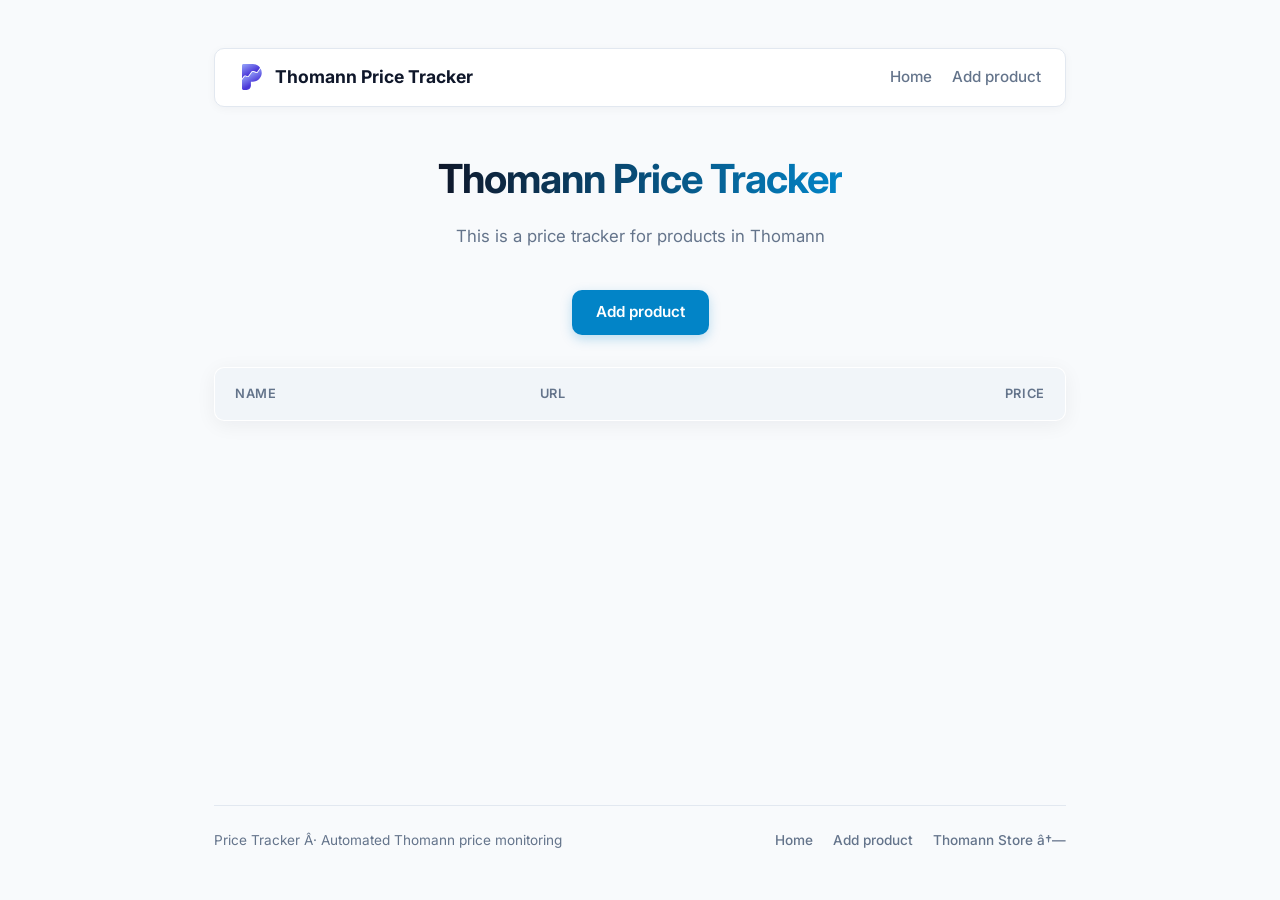
<file: views/index.html>
<!DOCTYPE html>
<html>
    <head>
        <title>Thomann Price Tracker</title>
        <meta lang="en">
        <meta charset="UTF_8">
        <link rel="icon" type="image/svg" href="../plausible.svg">

        <link rel="stylesheet" href="../styles.css">
    </head>

    <body>
        <header>
            <a href="index.html" class="brand">
                <img src="../plausible.svg" alt="Logo">
                <span>Thomann Price Tracker</span>
            </a>
            <nav>
                <a href="index.html">Home</a>
                <a href="addProduct.html">Add product</a>
            </nav>
        </header>

        <h1>Thomann Price Tracker</h1>

        <p id="presentation">This is a price tracker for products in Thomann</p>

        <a href="addProduct.html">Add product</a>

        <p id="error"></p>

        <p id="message"></p>

        <table>
            <thead>
                <tr>
                    <th>Name</th>
                    <th>Url</th>
                    <th>Price</th>
                </tr>
            </thead>
            <tbody id="table">

            </tbody>
        </table>

        <footer>
            <p>Price Tracker · Automated Thomann price monitoring</p>
            <div class="footer-links">
                <a href="index.html">Home</a>
                <a href="addProduct.html">Add product</a>
                <a href="https://www.thomann.es" target="_blank" rel="noopener noreferrer">Thomann Store ↗</a>
            </div>
        </footer>

        <script src="../scripts/home.js"></script>
    </body>
</html>
</file>
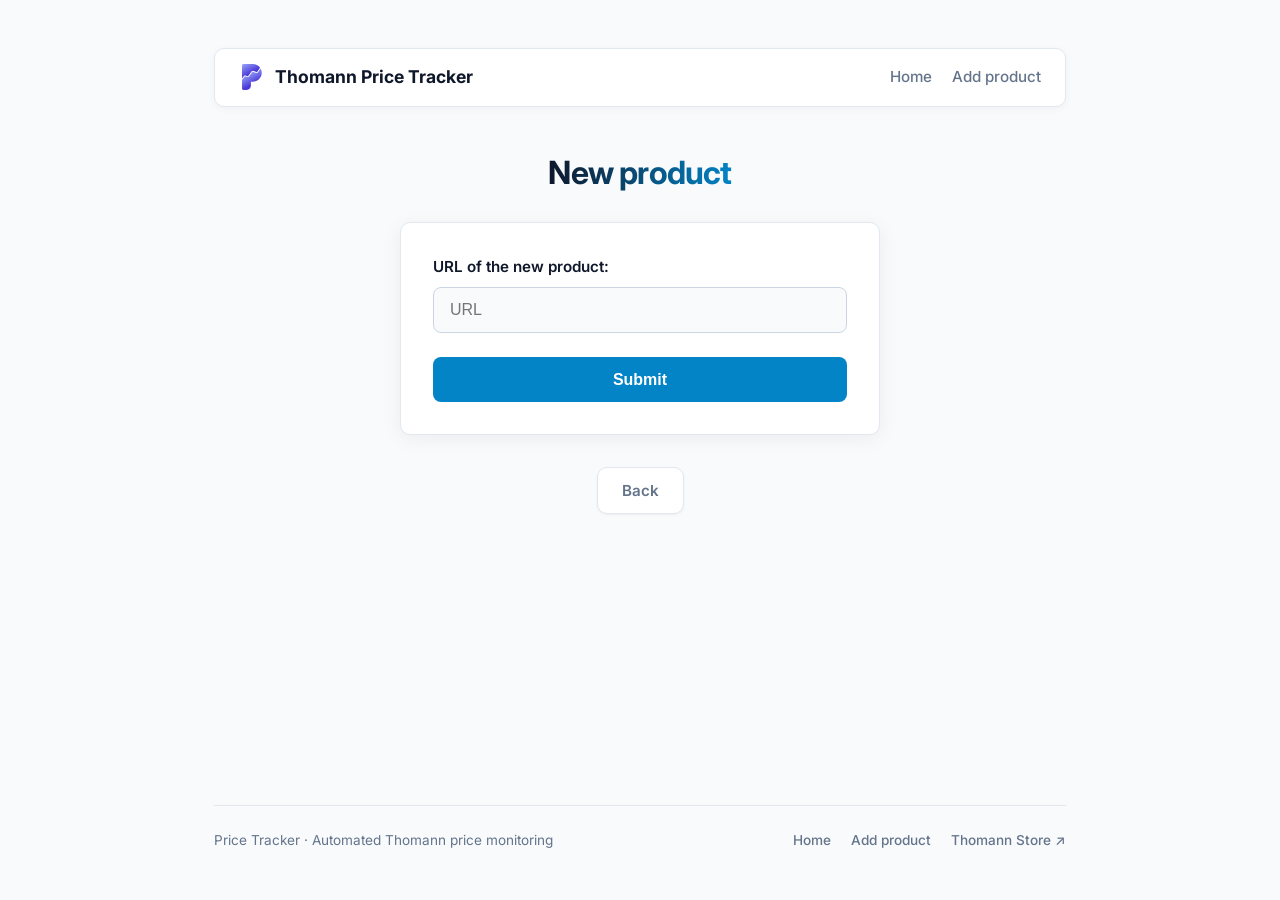
<file: views/addProduct.html>
<!DOCTYPE html>
<html lang="en">
<head>
    <meta charset="UTF-8">
    <meta name="viewport" content="width=device-width, initial-scale=1.0">
    <meta lang="en">
    <title>Add new product</title>
    <link rel="icon" type="image/svg" href="../plausible.svg">

    <link rel="stylesheet" href="../styles.css">
</head>
<body>
    <header>
        <a href="index.html" class="brand">
            <img src="../plausible.svg" alt="Logo">
            <span>Thomann Price Tracker</span>
        </a>
        <nav>
            <a href="index.html">Home</a>
            <a href="addProduct.html">Add product</a>
        </nav>
    </header>
    
    <h2>New product</h2>
    <form id="new_product_form">
        <label for="product_url">URL of the new product:</label><br>
        <input type="url" id="product_url" name="product_url" placeholder="URL" required><br><br>
        <input type="submit" value="Submit">
    </form>

    <p id="error"></p>

    <a id="back" href="index.html">Back</a>


    <footer>
        <p>Price Tracker · Automated Thomann price monitoring</p>
        <div class="footer-links">
            <a href="index.html">Home</a>
            <a href="addProduct.html">Add product</a>
            <a href="https://www.thomann.es" target="_blank" rel="noopener noreferrer">Thomann Store ↗</a>
        </div>
    </footer>

    <script src="../scripts/formulary.js"></script>
</body>
</html>
</file>
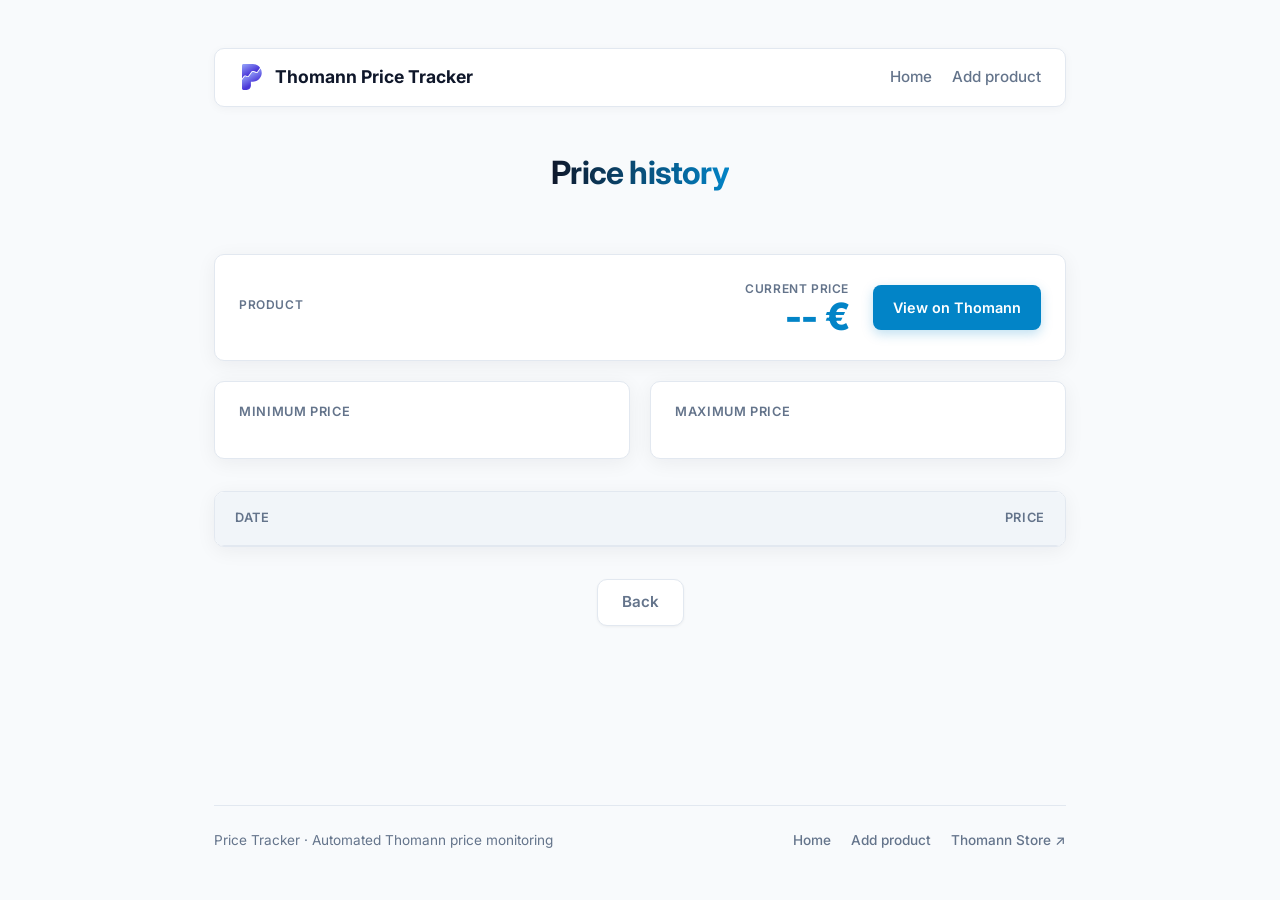
<file: views/productPrices.html>
<!DOCTYPE html>
<html lang="en">
<head>
    <meta charset="UTF-8">
    <meta name="viewport" content="width=device-width, initial-scale=1.0">
    <meta lan="en">
    <link rel="icon" type="image/svg" href="../plausible.svg">
    <title>Price history</title>

    <link rel="stylesheet" href="../styles.css">
</head>
<body>
    <header>
        <a href="index.html" class="brand">
            <img src="../plausible.svg" alt="Logo">
            <span>Thomann Price Tracker</span>
        </a>
        <nav>
            <a href="index.html">Home</a>
            <a href="addProduct.html">Add product</a>
        </nav>
    </header>

    <h2>Price history</h2>

    <p id="advise"></p>

    <div class="product-card">
        <div class="product-info">
            <span class="product-label">PRODUCT</span>
            <h3 id="product-name" class="product-title"></h3>
        </div>
        <div class="product-actions">
            <div class="current-price-box">
                <span class="product-label">Current price</span>
                <span id="current-price" class="current-price">-- €</span>
            </div>
            <a id="buy-button" class="store-btn" href="#" target="_blank" rel="noopener noreferrer">
                View on Thomann
            </a>
        </div>
    </div>

    <dl class="price-stats">
        <div class="price-item">
            <dt>Minimum price</dt>
            <dd id="min-price"></dd>
            <dd id="min-date"></dd>
        </div>
        <div class="price-item">
            <dt>Maximum price</dt>
            <dd id="max-price"></dd>
            <dd id="max-date"></dd>
        </div>
    </dl>

    <div class="table-scroll">
        <table>
            <thead>
                <tr>
                    <th>Date</th>
                    <th>Price</th>
                </tr>
            </thead>
            <tbody id="prices">
            </tbody>
        </table>
    </div>

    <a id="back" href="index.html">Back</a>


    <footer>
        <p>Price Tracker · Automated Thomann price monitoring</p>
        <div class="footer-links">
            <a href="index.html">Home</a>
            <a href="addProduct.html">Add product</a>
            <a href="https://www.thomann.es" target="_blank" rel="noopener noreferrer">Thomann Store ↗</a>
        </div>
    </footer>

    <script src="../scripts/prices.js"></script>


</body>
</html>
</file>
<file: styles.css>
/* ==========================================================================
   1. VARIABLES Y RESET
   ========================================================================== */
@import url('https://fonts.googleapis.com/css2?family=Inter:wght@400;500;600;700;800&display=swap');

:root {
  --bg-main: #f8fafc;
  --bg-card: #ffffff;
  --bg-hover: #f1f5f9;
  --text-main: #0f172a;
  --text-muted: #64748b;
  --accent: #0284c7;
  --accent-hover: #0369a1;
  --danger: #dc2626;
  --success: #16a34a;
  --border: #e2e8f0;
  --border-strong: #cbd5e1;
  --radius: 10px;
  --shadow-sm: 0 2px 10px rgba(15, 23, 42, 0.04);
  --shadow-md: 0 4px 20px rgba(15, 23, 42, 0.06);
  --shadow-accent: 0 4px 12px rgba(2, 132, 199, 0.25);
}

* {
  box-sizing: border-box;
  margin: 0;
  padding: 0;
}

body {
  font-family: 'Inter', -apple-system, BlinkMacSystemFont, sans-serif;
  background-color: var(--bg-main);
  color: var(--text-main);
  line-height: 1.6;
  max-width: 900px;
  min-height: 100vh;
  margin: 0 auto;
  padding: 3rem 1.5rem;
  display: flex;
  flex-direction: column;
  align-items: center;
}

body > *:nth-last-child(3) {
  margin-bottom: 3rem;
}

/* ==========================================================================
   2. TIPOGRAFÍA Y ALERTAS
   ========================================================================== */
h1, h2 {
  font-weight: 700;
  letter-spacing: -0.025em;
  margin-bottom: 0.75rem;
  text-align: center;
  background: linear-gradient(90deg, var(--text-main), var(--accent));
  background-clip: text;
  -webkit-background-clip: text;
  color: transparent;
  -webkit-text-fill-color: transparent;
}

h1 { font-size: 2.5rem; }
h2 { font-size: 2rem; margin-bottom: 1.5rem; }

#presentation, #advise {
  color: var(--text-muted);
  text-align: center;
  margin-bottom: 2rem;
  font-size: 1.05rem;
}

.product-label,
.price-item dt {
  color: var(--text-muted);
  font-size: 0.75rem;
  font-weight: 600;
  text-transform: uppercase;
  letter-spacing: 0.05em;
}

#error:not(:empty),
#message:not(:empty) {
  padding: 0.75rem 1.25rem;
  border-radius: var(--radius);
  margin: 1rem 0;
  width: 100%;
  max-width: 500px;
  text-align: center;
  font-size: 0.9rem;
  font-weight: 500;
}

#error:not(:empty) {
  background-color: #fef2f2;
  border: 1px solid #fecaca;
  color: var(--danger);
}

#message:not(:empty) {
  background-color: #f0fdf4;
  border: 1px solid #bbf7d0;
  color: var(--success);
}

/* ==========================================================================
   3. CABECERA Y PIE DE PÁGINA
   ========================================================================== */
header {
  width: 100%;
  display: flex;
  justify-content: space-between;
  align-items: center;
  background-color: var(--bg-card);
  padding: 0.9rem 1.5rem;
  border-radius: var(--radius);
  border: 1px solid var(--border);
  box-shadow: var(--shadow-sm);
  margin-bottom: 2.5rem;
}

header .brand {
  display: flex;
  align-items: center;
  gap: 0.65rem;
  text-decoration: none;
  color: var(--text-main);
  font-weight: 700;
  font-size: 1.1rem;
}

header .brand img {
  width: 26px;
  height: 26px;
  object-fit: contain;
}

header nav,
.footer-links {
  display: flex;
  gap: 1.25rem;
}

header nav a,
.footer-links a {
  text-decoration: none;
  color: var(--text-muted);
  font-weight: 500;
  transition: color 0.2s ease;
}

header nav a { font-size: 0.95rem; }

header nav a:hover,
.footer-links a:hover {
  color: var(--accent);
}

footer {
  width: 100%;
  margin-top: auto;
  padding-top: 1.5rem;
  border-top: 1px solid var(--border);
  display: flex;
  justify-content: space-between;
  align-items: center;
  color: var(--text-muted);
  font-size: 0.85rem;
}

/* ==========================================================================
   4. BOTONES Y ENLACES DE ACCIÓN
   ========================================================================== */
body > a,
.store-btn {
  display: inline-flex;
  align-items: center;
  justify-content: center;
  text-decoration: none;
  font-weight: 600;
  transition: all 0.2s ease;
}

body > a {
  font-size: 0.95rem;
  padding: 0.65rem 1.5rem;
  border-radius: var(--radius);
  margin: 0.5rem 0 2rem;
}

body > a:not(#back),
.store-btn {
  background-color: var(--accent);
  color: #ffffff;
  box-shadow: var(--shadow-accent);
}

body > a:not(#back):hover,
.store-btn:hover {
  background-color: var(--accent-hover);
  transform: translateY(-2px);
}

.store-btn {
  flex-shrink: 0;
  font-size: 0.9rem;
  padding: 0.7rem 1.25rem;
  border-radius: 8px;
}

#back {
  background-color: var(--bg-card);
  color: var(--text-muted);
  border: 1px solid var(--border);
  margin-top: 2rem;
  box-shadow: 0 1px 3px rgba(0, 0, 0, 0.05);
}

#back:hover {
  background-color: var(--bg-hover);
  color: var(--text-main);
  border-color: var(--border-strong);
}

/* ==========================================================================
   5. FORMULARIO (addProduct.html)
   ========================================================================== */
#new_product_form {
  background-color: var(--bg-card);
  padding: 2rem;
  border-radius: var(--radius);
  border: 1px solid var(--border);
  width: 100%;
  max-width: 480px;
  box-shadow: var(--shadow-md);
}

#new_product_form br {
  display: none;
}

#new_product_form label {
  display: block;
  font-weight: 600;
  margin-bottom: 0.5rem;
  font-size: 0.95rem;
}

#new_product_form input[type="url"] {
  width: 100%;
  padding: 0.8rem 1rem;
  background-color: var(--bg-main);
  border: 1px solid var(--border-strong);
  border-radius: 8px;
  color: var(--text-main);
  font-size: 1rem;
  margin-bottom: 1.5rem;
  outline: none;
  transition: border-color 0.2s, background-color 0.2s, box-shadow 0.2s;
}

#new_product_form input[type="url"]:focus {
  background-color: var(--bg-card);
  border-color: var(--accent);
  box-shadow: 0 0 0 3px rgba(2, 132, 199, 0.15);
}

#new_product_form input[type="submit"] {
  width: 100%;
  padding: 0.85rem;
  background-color: var(--accent);
  color: #ffffff;
  font-weight: 600;
  font-size: 1rem;
  border: none;
  border-radius: 8px;
  cursor: pointer;
  transition: background-color 0.2s, transform 0.1s;
}

#new_product_form input[type="submit"]:hover {
  background-color: var(--accent-hover);
}

#new_product_form input[type="submit"]:active {
  transform: scale(0.98);
}

/* ==========================================================================
   6. DETALLE DE PRODUCTO Y ESTADÍSTICAS (productPrices.html)
   ========================================================================== */
.product-card,
.price-item {
  background-color: var(--bg-card);
  border: 1px solid var(--border);
  border-radius: var(--radius);
  box-shadow: var(--shadow-md);
}

.product-card {
  width: 100%;
  padding: 1.5rem;
  margin-bottom: 1.25rem;
  display: flex;
  justify-content: space-between;
  align-items: center;
  gap: 1.5rem;
}

.product-info {
  display: flex;
  flex-direction: column;
  gap: 0.35rem;
}

.product-title {
  font-size: 1.35rem;
  font-weight: 700;
  text-align: left;
  margin: 0;
  background: none;
  -webkit-text-fill-color: var(--text-main);
  color: var(--text-main);
  line-height: 1.3;
}

.product-actions {
  display: flex;
  align-items: center;
  gap: 1.5rem;
  flex-shrink: 0;
}

.current-price-box {
  display: flex;
  flex-direction: column;
  align-items: flex-end;
}

.current-price {
  font-size: 2.35rem;
  font-weight: 800;
  color: var(--accent);
  line-height: 1;
  letter-spacing: -0.02em;
  white-space: nowrap;
}

.price-stats {
  display: grid;
  grid-template-columns: repeat(2, 1fr);
  gap: 1.25rem;
  width: 100%;
  margin-bottom: 2rem;
}

.price-item {
  padding: 1.25rem 1.5rem;
  display: flex;
  flex-direction: column;
  gap: 0.25rem;
}

.price-item dt {
  font-size: 0.8rem;
}

#min-price,
#max-price {
  font-size: 1.5rem;
  font-weight: 700;
  line-height: 1.2;
  margin-top: 0.25rem;
}

#min-price { color: var(--success); }
#max-price { color: var(--text-main); }

#min-date,
#max-date {
  color: var(--text-muted);
  font-size: 0.85rem;
  margin-top: 0.25rem;
}

/* ==========================================================================
   7. TABLAS Y SCROLL
   ========================================================================== */
table {
  width: 100%;
  border-collapse: collapse;
  background-color: var(--bg-card);
  border-radius: var(--radius);
  overflow: hidden;
  box-shadow: var(--shadow-md);
  border: 1px solid var(--border);
}

th, td {
  padding: 1rem 1.25rem;
  text-align: left;
  border-bottom: 1px solid var(--border);
}

th {
  background-color: var(--bg-hover);
  color: var(--text-muted);
  font-size: 0.8rem;
  font-weight: 600;
  text-transform: uppercase;
  letter-spacing: 0.05em;
}

th:last-child,
td:last-child {
  white-space: nowrap;
  text-align: right;
  font-weight: 600;
}

tbody tr {
  transition: background-color 0.15s ease;
}

tbody tr:hover {
  background-color: var(--bg-hover);
}

tbody tr:last-child td {
  border-bottom: none;
}

table a {
  color: var(--accent);
  text-decoration: none;
  font-weight: 500;
}

table a:hover {
  text-decoration: underline;
}

td a {
  word-break: break-all;
}

.table-scroll {
  width: 100%;
  max-height: 350px;
  overflow-y: auto;
  background-color: var(--bg-card);
  border: 1px solid var(--border);
  border-radius: var(--radius);
  box-shadow: var(--shadow-md);
}

.table-scroll table {
  border: none;
  border-radius: 0;
  box-shadow: none;
}

.table-scroll th {
  position: sticky;
  top: 0;
  z-index: 1;
  box-shadow: 0 1px 0 var(--border);
}

.table-scroll::-webkit-scrollbar { width: 8px; }
.table-scroll::-webkit-scrollbar-track { background: var(--bg-main); }
.table-scroll::-webkit-scrollbar-thumb { background: var(--border-strong); border-radius: 4px; }
.table-scroll::-webkit-scrollbar-thumb:hover { background: #94a3b8; }

/* ==========================================================================
   8. RESPONSIVO
   ========================================================================== */
@media (max-width: 650px) {
  .product-card {
    flex-direction: column;
    align-items: flex-start;
    gap: 1.25rem;
  }

  .product-actions {
    width: 100%;
    justify-content: space-between;
    padding-top: 1rem;
    border-top: 1px solid var(--border);
  }

  .current-price-box {
    align-items: flex-start;
  }
}

@media (max-width: 600px) {
  body {
    padding: 2rem 1rem;
  }

  th, td {
    padding: 0.75rem;
    font-size: 0.9rem;
  }

  footer {
    flex-direction: column;
    gap: 0.75rem;
    text-align: center;
  }
}

@media (max-width: 550px) {
  .price-stats {
    grid-template-columns: 1fr;
  }
}

@media (max-width: 500px) {
  header {
    flex-direction: column;
    gap: 0.75rem;
  }
}
</file>
